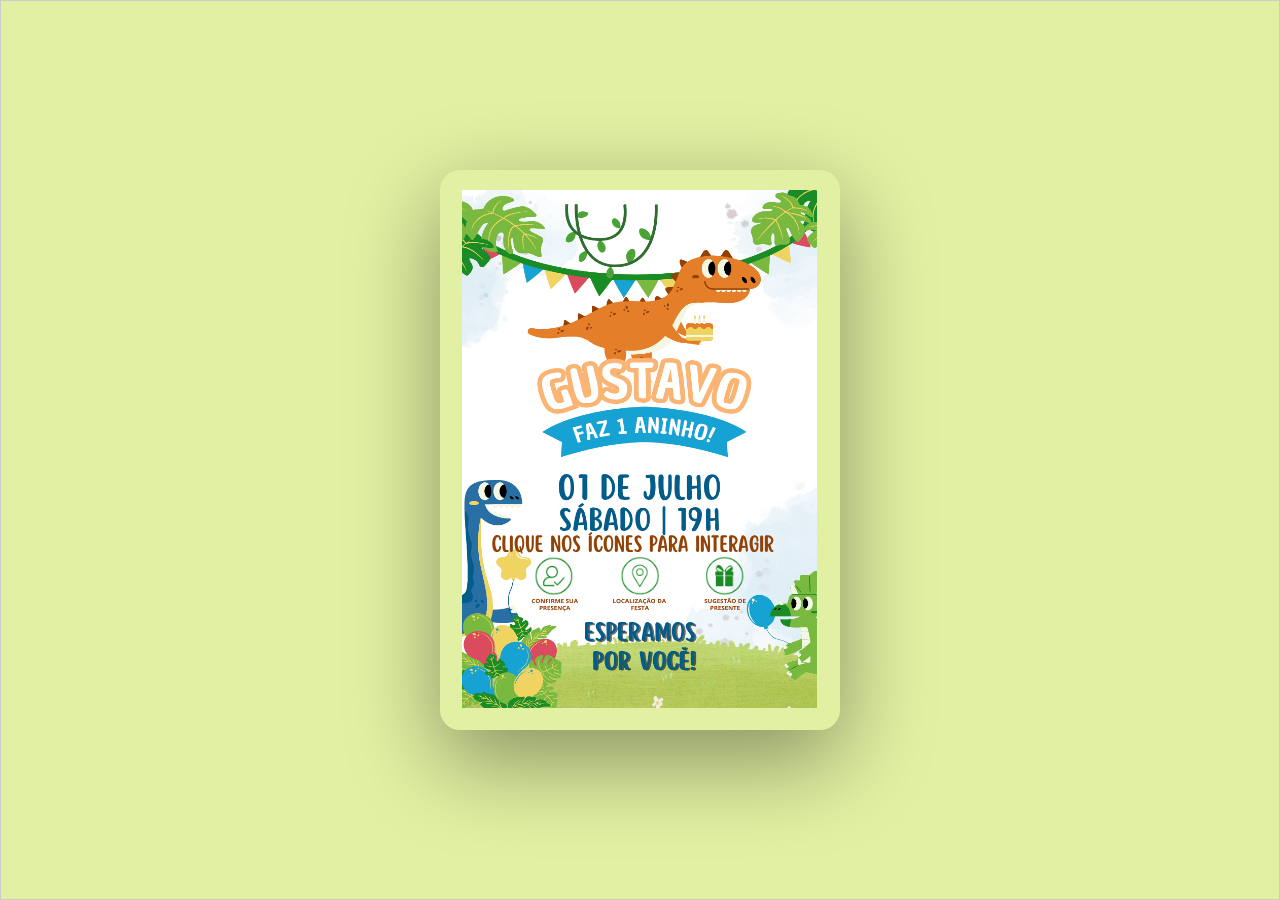
<file: index.html>
<!DOCTYPE html>
<html lang="pt-br">
<head>
    <meta charset="UTF-8">
    <meta name="viewport" content="width=device-width, initial-scale=1.0">
    <title>Meu Portifólio</title>
    <link rel="stylesheet" href="style.css">
</head>
<body>
    <main>
        <article>
            <div class="cards-container">
                <div class="card">
                    <div>
                        <img src="assets/2.png" alt="" class="img-fundo">
                    </div>
                    <div class="img6">
                    <img src="assets/6.png" alt="img-interação">
                    </div>
                    <div class="icones">
                        <a href="#"><img src="assets/3.png" alt="img-icones"></a>
                        <a href="https://maps.app.goo.gl/B9gJH59JaG1nit4RA?g_st=com.google.maps.preview.copy" target="_blank"><img src="assets/4.png" alt="img-icones"></a>
                        <a href="https://meusite2.github.io/convite-dino/presentesdino"><img src="assets/5.png" alt="img-icones"></a>
                    </div>
                </div>

            </div>
        </article>
    </main>
</body>

</html>
</file>
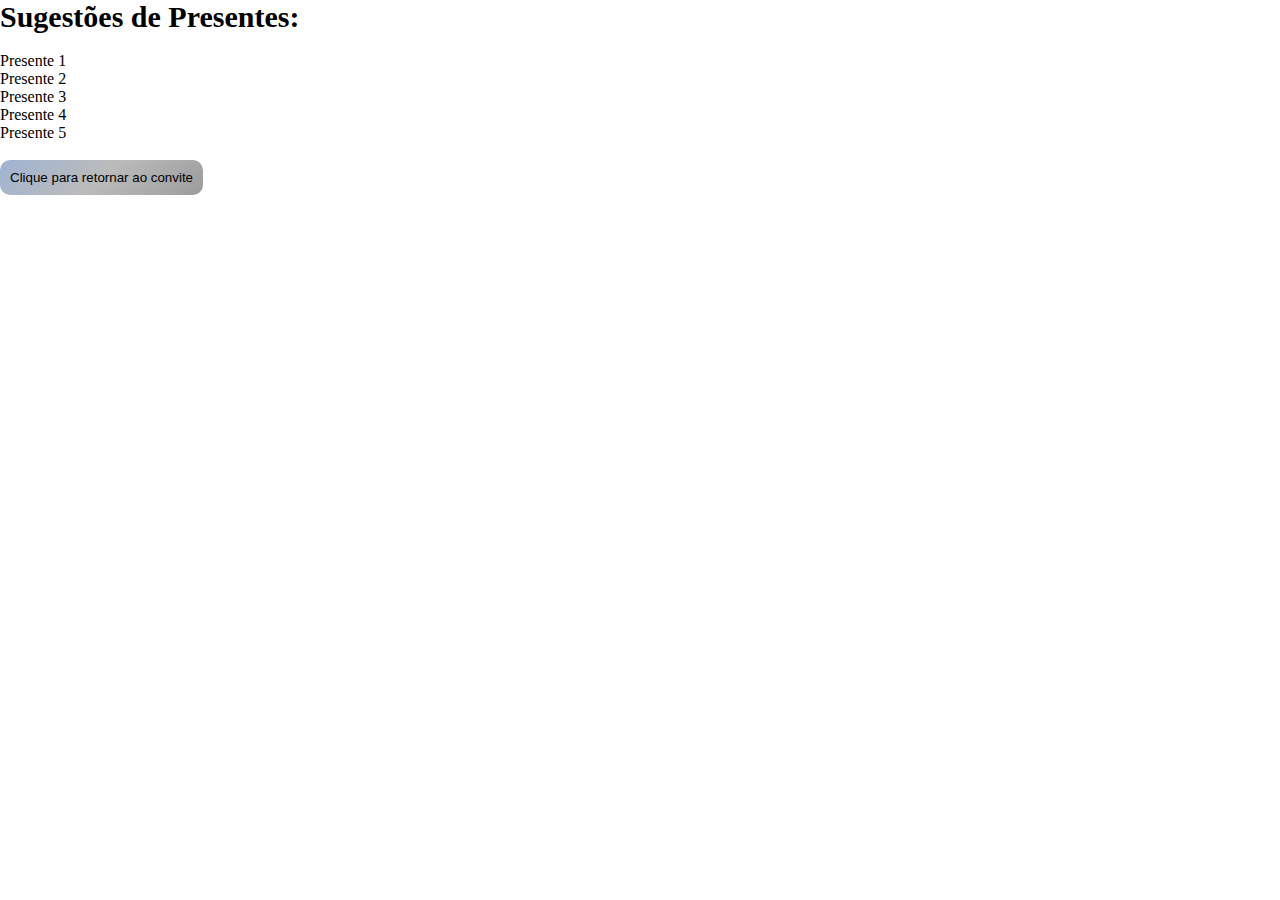
<file: presentes1.html>
<!DOCTYPE html>
<html lang="pt-br">
<head>
    <meta charset="UTF-8">
    <meta name="viewport" content="width=device-width, initial-scale=1.0">
    <link rel="stylesheet" href="style.css"> <!-- Seu CSS aqui -->
    <link rel="stylesheet" href="presente1.css">
    <title>Exemplo de Convite</title>
</head>
<body>
    <div class="container">
        <h1>Sugestões de Presentes:</h1>
        <br>
        <ul class="lista-estilo">
            <li>Presente 1</li>
            <li>Presente 2</li>
            <li>Presente 3</li>
            <li>Presente 4</li>
            <li>Presente 5</li>
        </ul>
        <br>
        <a href="index.html"><button >Clique para retornar ao convite</button></a>
    </div>
</body>
</html>
</file>
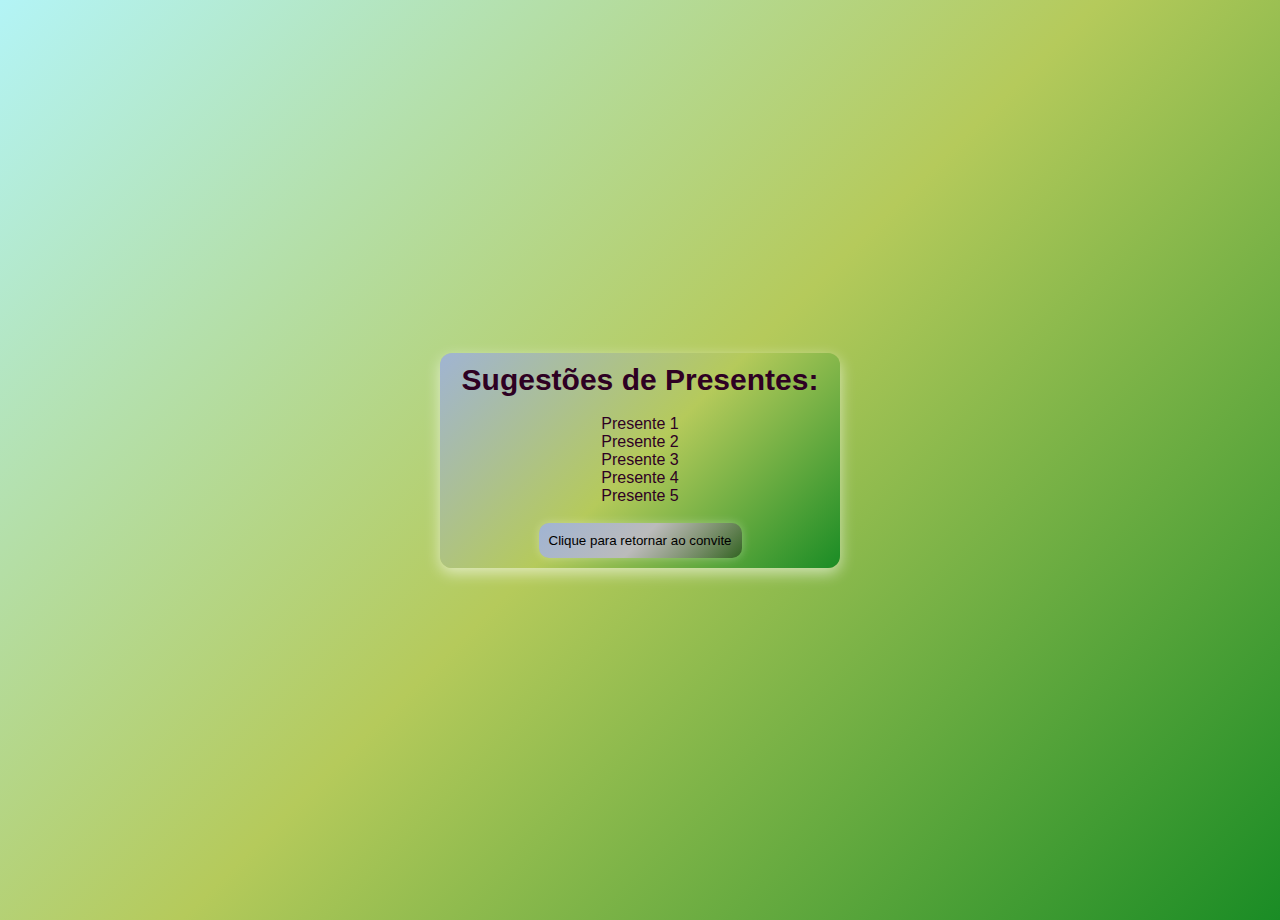
<file: presentesdino.html>
<!DOCTYPE html>
<html lang="pt-br">
<head>
    <meta charset="UTF-8">
    <meta name="viewport" content="width=device-width, initial-scale=1.0">       
    <link rel="stylesheet" href="style.css">
    <link rel="stylesheet" href="presentesdino.css">
    <title>Exemplo de Convite</title>
</head>
<body>
    <div class="container">
        <h1>Sugestões de Presentes:</h1>
        <br>
        <ul class="lista-estilo">
            <li>Presente 1</li>
            <li>Presente 2</li>
            <li>Presente 3</li>
            <li>Presente 4</li>
            <li>Presente 5</li>
        </ul>
        <br>
        <a href="https://meusite2.github.io/convite2/"><button >Clique para retornar ao convite</button></a>
    </div>
</body>
</html>
</file>
<file: style.css>
@charset "UTF-8";

    * {
        margin: 0;
        padding: 0;
        box-sizing: border-box; /* Adicionado para melhor controle de padding e border */
    }

    body {
        height: 100vh; /* Garante que o body ocupe a altura total da viewport */
        display: flex; /* Para centralizar ou controlar o main na página, se necessário */
        flex-direction: column;
    }

    main {
        display: grid;
        grid-template-areas:
            "article article article";
        grid-template-rows:auto;
        flex-grow: 1; /* Permite que o main ocupe o espaço restante */
    }



    article {
        grid-area: article;
        background-color: #d8ec86c5; /* Cor para o artigo principal */
        min-height: 400px; /* Altura mínima para o artigo ser visível */
        display: flex;
        justify-content: center;
        align-items: center;
        font-size: 1.5em;
        font-weight: bold;
        border: 1px solid #ccc;
    }
        .cards-container {
            display: flex; 
            flex-wrap: wrap;
            justify-content: center; 
            gap: 25px;    
            margin-top: 50px;
            margin-bottom: 50px;     
    }
        .card{
            width: 25rem;
            height: 35rem;
            border: none;
            border-radius: 20px;
            color: #000000;
            padding: 20px 23px 20px 22px;
            box-shadow: rgba(0, 0, 0, 0.4) 0px 30px 90px;
            flex: 0 1 auto;        
        }
        .img-fundo{
            width: 22.2rem;
            height: 32.4rem;

        }
        .img6{
            margin-top: -11.5rem;
            margin-left: 1.7rem;         
            /*animation: pulse 1s infinite;*/
            animation: pulse 1.2s infinite;
        }
        .icones{
            display: flex;
            flex-direction: row;
            align-items: center;
            justify-content: center;
            margin-left: 0rem;
            gap: 2.2rem;
        }
        .icones img { /* Supondo que os ícones sejam imagens */
            width: 50px; /* Ajuste para o tamanho desejado */
            height: auto; /* Mantém a proporção */
            transform: scale(0.8); /* Reduz o tamanho em 20% */
            margin-top: -0.7rem;
        }
        

        @keyframes pulse {
        0% {
            transform: scale(0.6); /* Escala original */
        }
        50% {
            transform: scale(0.7); /* Aumenta a escala para 110% */
        }
        100% {
            transform: scale(0.6); /* Retorna à escala original */
        }
    }
</file>
<file: presente1.css>
h1{
    font-size: 30px;
}

.lista-estilo{
    list-style: none;
}
button{
    box-shadow: 0px 0px 10px rgba(255, 255, 255, 0.3); background: linear-gradient(135deg, rgb(160, 180, 211), #bbbbbb, #00000063); border: none; border-radius: 10px; padding: 10px;
}
</file>
<file: presentesdino.css>
@charset "UTF-8";
h1{
    font-size: 30px;
}

.lista-estilo{
    list-style: none;
}
button{
    box-shadow: 0px 0px 10px rgba(255, 255, 255, 0.3); background: linear-gradient(135deg, rgb(160, 180, 211), #bbbbbb, #00000063); border: none; border-radius: 10px; padding: 10px;
}

* {
    margin: 0;
    padding: 0;
    box-sizing: border-box;
    font-family: 'Poppins', sans-serif;
}

body {
    background: linear-gradient(135deg, rgb(179, 244, 246), #B5CA5B, #1A8C25);
    display: flex;
    justify-content: center;
    align-items: center;
    height: 100vh;
    text-align: center;
    color: rgb(46, 0, 35);
    margin: 10px;
}

.container {
    background: linear-gradient(135deg, rgb(160, 180, 211), #B5CA5B, #1A8C25);
    padding: 10px;
    border-radius: 12px;
    max-width: 400px;
    width: 100%;   
    box-shadow: rgba(255, 255, 255, 0.6) 0px 5px 15px;
    
}

.title {
    
    font-size: 2rem;
    font-weight: 600;
    margin-bottom: 10px;
}

.image-container {
    width: 100%;
    margin: 10px 0;
    height: 70vh;
    overflow: hidden;    
}

.image-container img {
    width: 100%;
    border-radius: 8px;
    box-shadow: 0px 0px 10px rgba(255, 255, 255, 0.3);
    display: block; 
}




.confirm-button {
  
    color: rgb(0, 0, 0);
    padding: 12px 20px;
    font-size: 1rem;
    width: 100px;
    cursor: pointer;
    transition: 0.3s;    
    border: none;  

}
   .botoes {
       display: flex;
       justify-content: center; /* Centraliza os botões horizontalmente */
       gap: 5px; /* Espaçamento entre os botões */
       margin-top: -7px; /* Ajuste conforme necessário */
       width: 100%; /* Para ocupar todo o espaço disponível */
       margin-left: 1px;
       
   }
   .botoes a {
       display: inline-block; /* Garante que o link respeite as dimensões da imagem */
       text-decoration: none; /* Remove o sublinhado do link */
       width: 87px; /* Defina uma largura fixa (ou ajuste conforme a imagem) */
       height: auto; /* Permite que a altura se ajuste automaticamente */
       
   }

   .confirm-button {
       width: 100%; /* Faz a imagem preencher a largura do link */
       height: auto; /* Mantém a proporção da imagem */
       display: block; /* Remove espaços indesejados abaixo da imagem */
   }

.interage{
    display: flex;
    flex-direction: row;
    margin-top: -198px;
    margin-left: 96px;
    width: 180px;
}

@keyframes pulsar {
    0% {
        transform: scale(1);
    }
    50% {
        transform: scale(1.1);
    }
    100% {
        transform: scale(1);
    }
}

.interage .pulsa {
    animation: pulsar 1.5s infinite; /* Aplica a animação de pulsar */
}
@media screen and (max-width: 400px){
    .botoes{    
    width: 100%;
    margin-top: -5px;   
    gap: 4px;
    margin-left: 1px;
    
}
    .botoes a{
        width: 80px;
    }

    .interage{
    display: flex;
    flex-direction: row;
    margin-top: -180px;
    margin-left: 100px;
    width: 140px;
}

}
</file>
